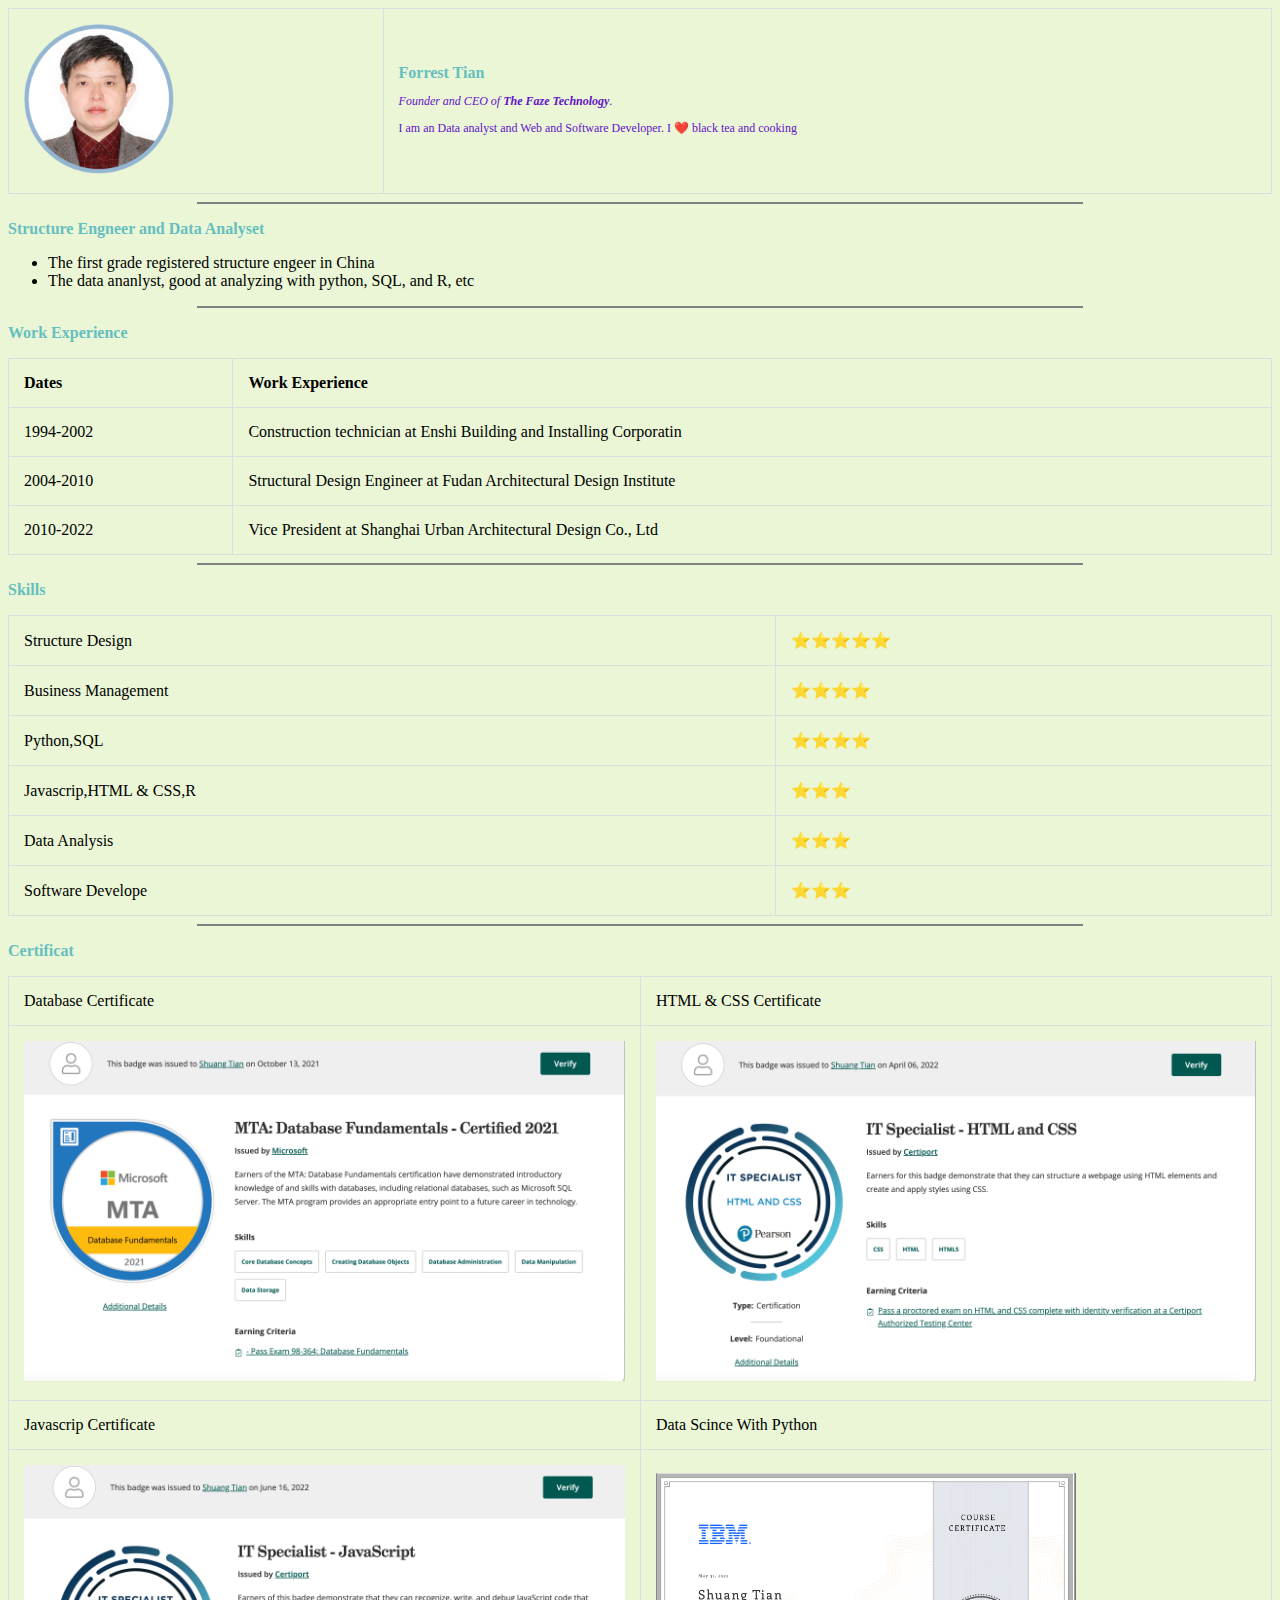
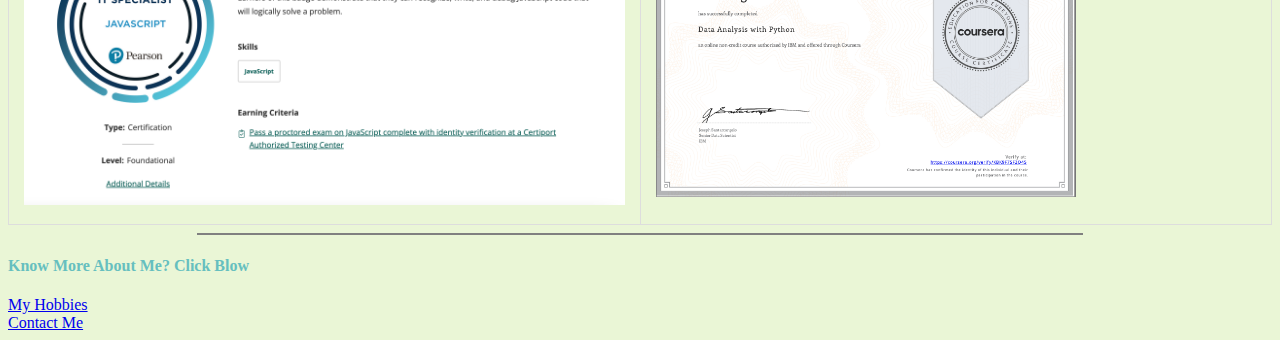
<file: index.html>
<!DOCTYPE html>
<html>
  <head>
    <meta charset="utf-8">
    <title>Forrest's Websit </title>
    <link rel="stylesheet" href="css/style.css">
    <style>
      table, td, th {
        border: 1px solid #ddd;
        text-align: left;
      }

      table {
        border-collapse: collapse;
        width: 100%;
      }

      th, td {
        padding: 15px;
      }
    </style>
  </head>

  <body>
    <table cellspacing="20">
      <tr>
        <td><img src="image/Forrest.png" alt="Forrest profile picture" width=150px></td>
        <td><h1>Forrest Tian</h1>
        <p><em>Founder and CEO of <strong>The Faze Technology</strong>.</em></p>
        <p>I am an Data analyst and Web and Software Developer. I ❤️ black tea and cooking</p></td>
      </tr>
    </table>
    <hr>
    <h3>Structure Engneer and Data Analyset</h3>
    <ul>
      <li>The first grade registered structure engeer in China</li>
      <li>The data ananlyst, good at analyzing with python, SQL, and R, etc </li>
    </ul>
    <hr>
    <h3>Work Experience</h3>
    <table cellspacing="10">
      <thead>
        <tr>
          <th>Dates</th>
          <th>Work Experience</th>
        </tr>
      </thead>
      <tbody>
        <tr>
          <td>1994-2002</td>
          <td>Construction technician at Enshi Building and Installing Corporatin </td>
        </tr>
        <tr>
          <td>2004-2010</td>
          <td>Structural Design Engineer at Fudan Architectural Design Institute   </td>
        </tr>
        <tr>
          <td>2010-2022</td>
          <td>Vice President at Shanghai Urban Architectural Design Co., Ltd</td>
        </tr>
      </tbody>
    </table>
    <hr>
    <h3>Skills</h3>
    <table cellspacing="10">
      <tr>
        <td>Structure Design</td>
        <td>⭐️⭐️⭐️⭐️⭐️</td>
      </tr>
      <tr>
        <td>Business Management</td>
        <td>⭐️⭐️⭐️⭐️</td>
      </tr>
      <tr>
        <td>Python,SQL</td>
        <td>⭐️⭐️⭐️⭐️</td>
      </tr>
      <tr>
        <td>Javascrip,HTML & CSS,R</td>
        <td>⭐️⭐️⭐️</td>
      </tr>
      <tr>
        <td>Data Analysis</td>
        <td>⭐️⭐️⭐️</td>
      </tr>
      <tr>
        <td>Software Develope</td>
        <td>⭐️⭐️⭐️</td>
      </tr>
    </table>
    <hr>
    <h3>Certificat</h3>
    <table >

      <tr>
        <td> Database Certificate</td>
        <td>HTML & CSS Certificate</td>
      </tr>
      <tr>
        <td> <img src="image/Database Certificate.png" alt="Database Certificate" width=100%> </td>
        <td><img src="image/HTML & CSS Certificate.png" alt="HTML & CSS Certificate" width=100%> </td>
      </tr>
      <tr>
        <td> Javascrip Certificate</td>
        <td>Data Scince With Python</td>
      </tr>
      <tr>
        <td> <img src="image/Javascript Certificate.png" alt="Javascrip Certificate" width=100%> </td>
        <td><img src="image/data science with python.png" alt="data scince with python" width=70%> </td>
      </tr>

    </table>

    <hr>
    <h4>Know More About Me? Click Blow</h4>
    <a href="hobbies.html">My Hobbies</a> <br>
    <a href="contact_me.html">Contact Me</a>
  </body>
</html>
</file>
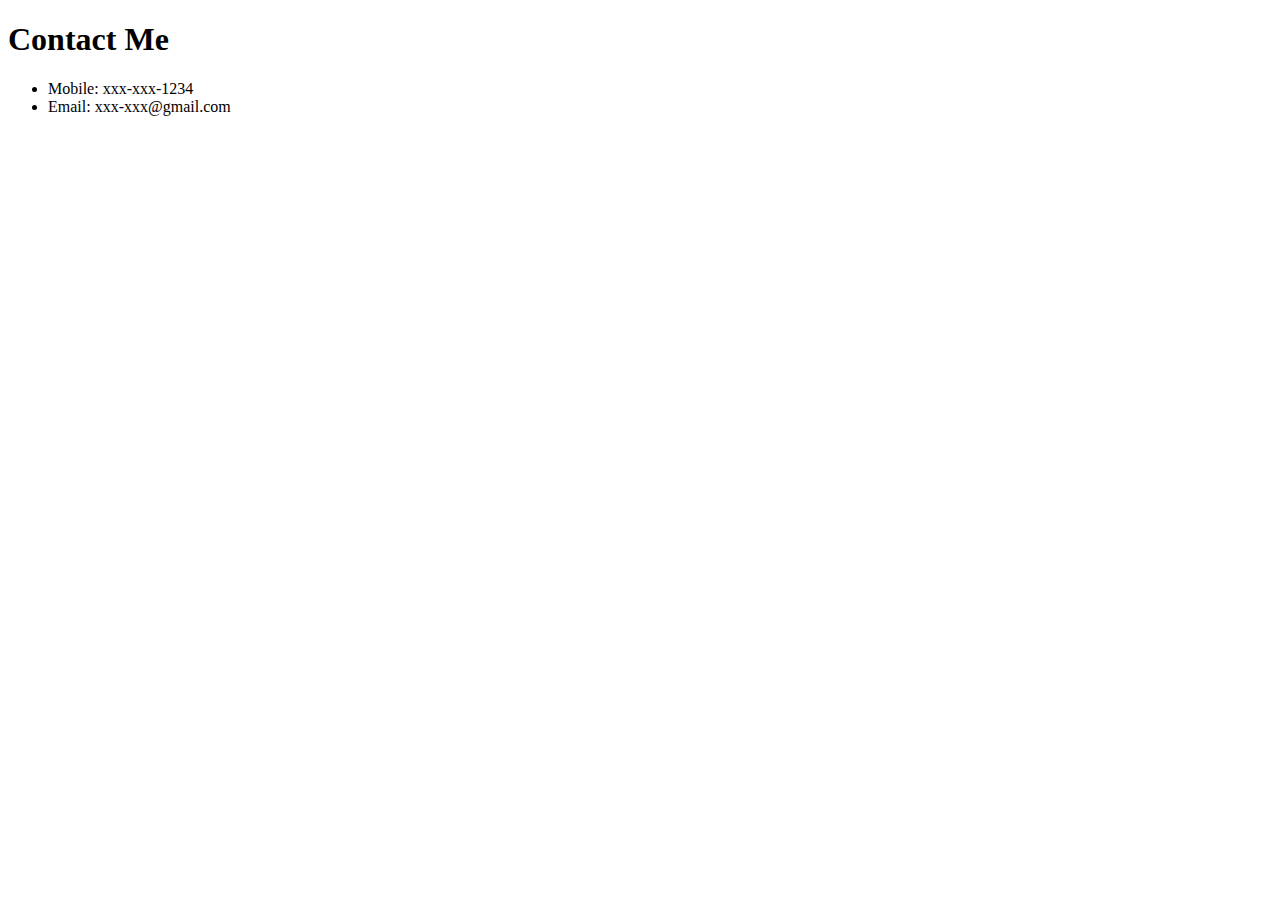
<file: contact_me.html>
<!DOCTYPE html>
<html lang="en" dir="ltr">
  <head>
    <meta charset="utf-8">
    <title>contact me </title>
  </head>
  <body>
    <h1> Contact Me</h1>
    <ul>
      <li>Mobile: xxx-xxx-1234</li>
      <li>Email: xxx-xxx@gmail.com</li>
    </ul>

  </body>
</html>
</file>
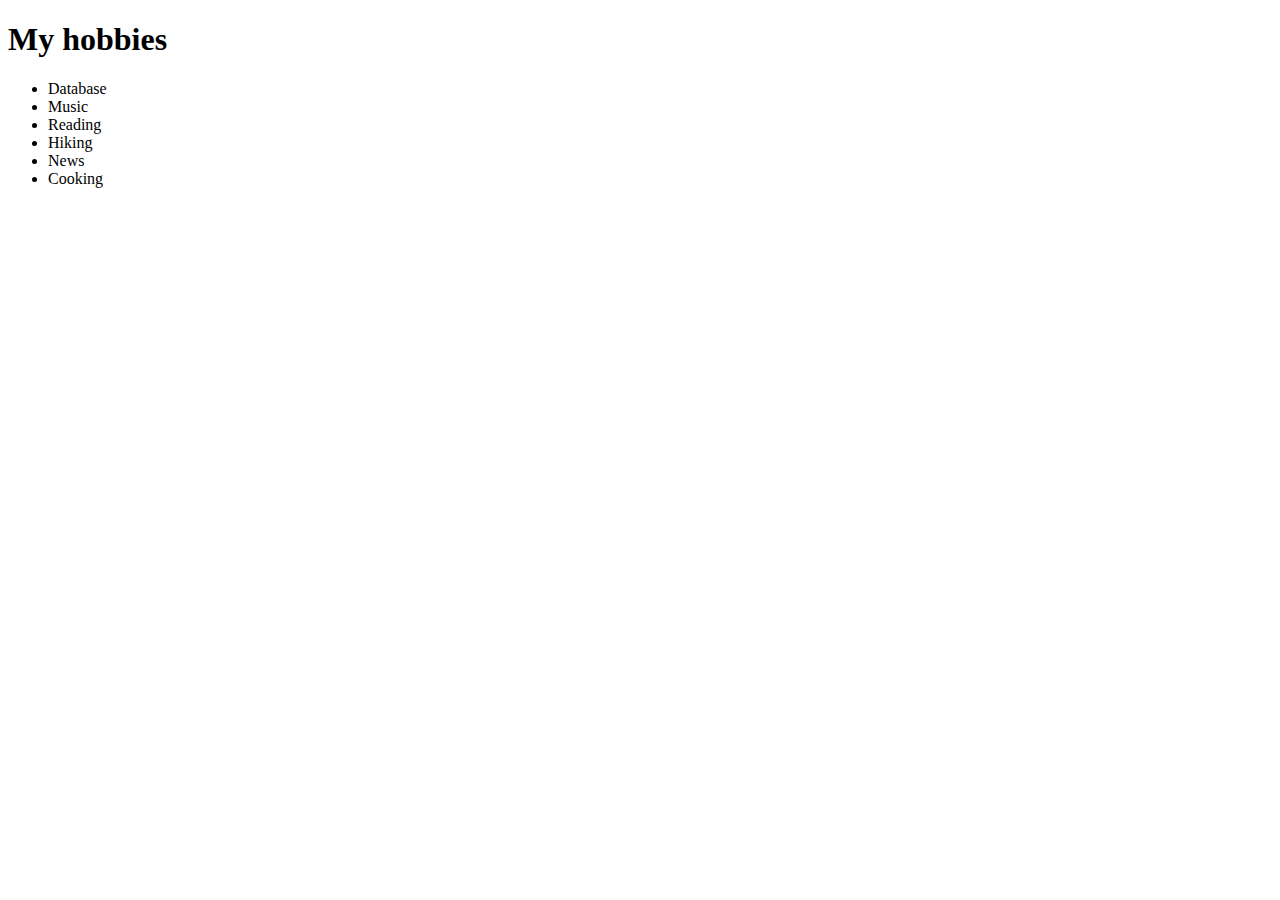
<file: hobbies.html>
<!DOCTYPE html>
<html lang="en" dir="ltr">
  <head>
    <meta charset="utf-8">
    <title>My Hobbies</title>
  </head>
  <body>
    <h1> My hobbies</h1>
    <ul>
      <li>Database</li>
      <li>Music</li>
      <li> Reading</li>
      <li>Hiking</li>
      <li>News</li>
      <li>Cooking</li>
    </ul>

  </body>
</html>
</file>
<file: css/style.css>
body{ background-color: #EAF6D6;

}

h1{
  color: #66BFBF;
}
h1,h2,h3,h4,h5,h6{
  color: #66BFBF;
  font-size: 16px;
}

p{
  font-size: 12px;
  color: #6412c9;
}
hr { background-color: blue;
  border-style: double;
  border-width:1px;
  width: 70%;
}
table, td, th {
border: 1px solid #ddd;
text-align: left;
}

table {
border-collapse: collapse;
width: 100%;
}

th, td {
padding: 15px;
}
</file>
